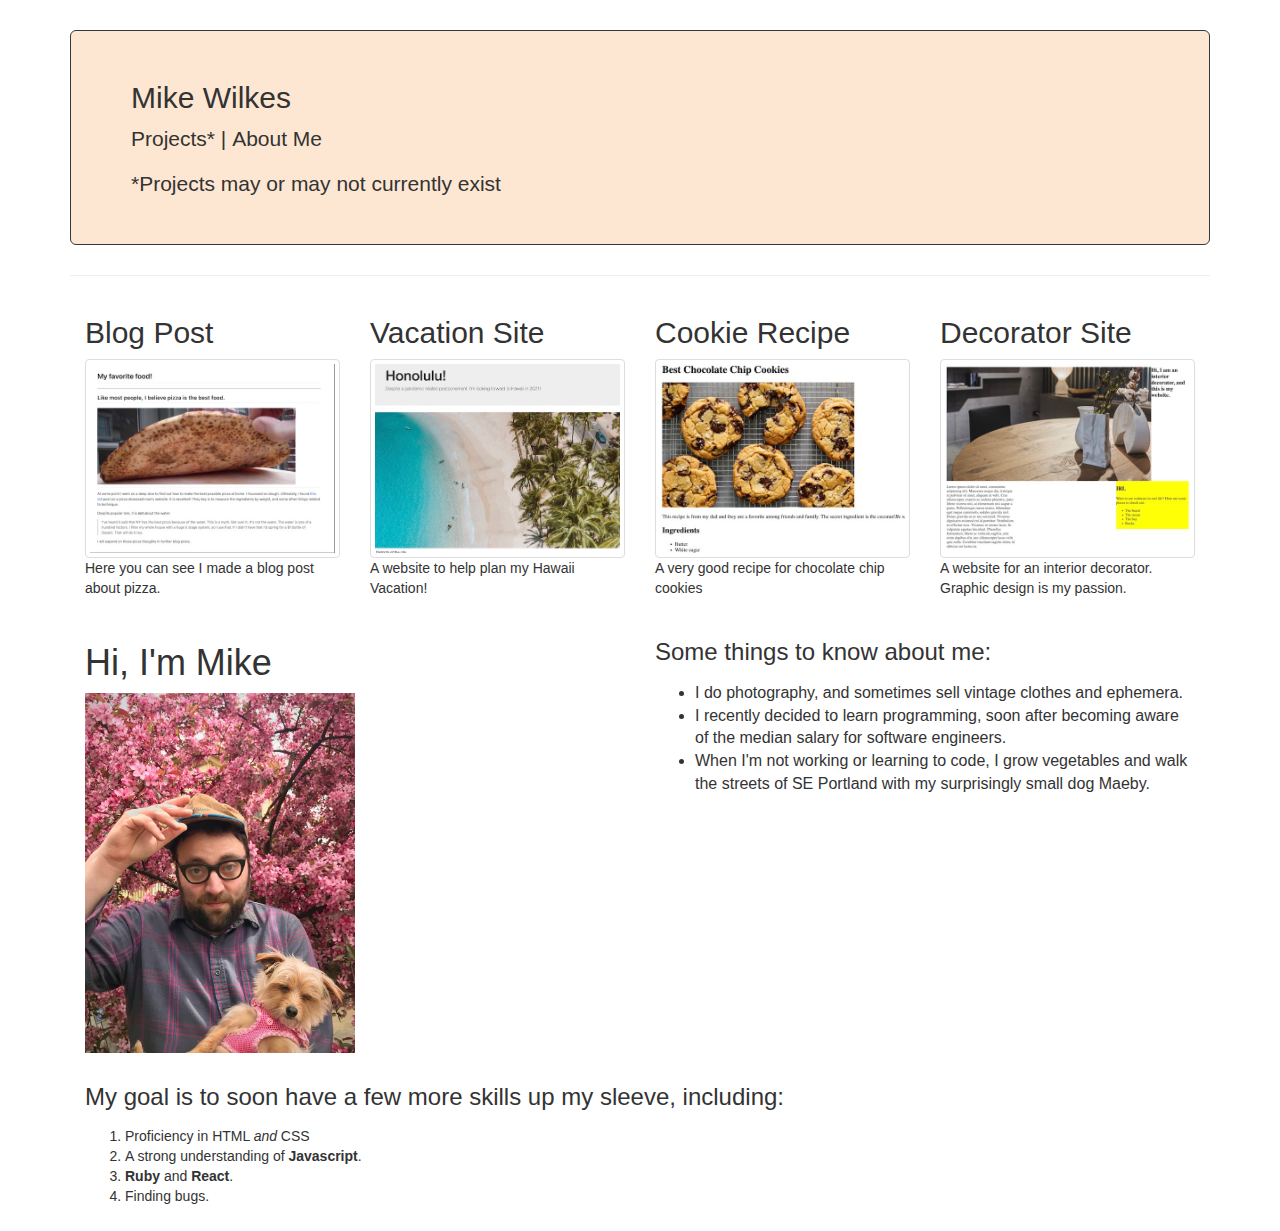
<file: index.html>
<!DOCTYPE html>
<html lang="en-US">

<head>
    <title>Mike Wilkes</title>
    <link href="css/bootstrap.css" rel="stylesheet" type="text/css" media="all">
    <link href="css/styles.css" rel="stylesheet" type="text/css" media="all">
</head>

<body>
    <div class="container">

        <div class="jumbotron">
            <h2>Mike Wilkes</h2>
            <p class="pagename">Projects* | <a href="about.html"><span class="navlink">About Me</span></a></p>
            <p>*Projects may or may not currently exist</p>
        </div>

        <hr>

        <div class="row">
            <div class="col-md-3">
                <h2>Blog Post</h2>
                <img src="./img/pizza.jpg" alt="screen shot of a blog post" class="img-thumbnail" />
                <p>Here you can see I made a blog post about pizza.</p>
            </div>
            <div class="col-md-3">
                <h2>Vacation Site</h2>
                <img src="./img/beach.jpg" alt="screen shot of vacation website" class="img-thumbnail" />
                <p>A website to help plan my Hawaii Vacation!</p>
            </div>
            <div class="col-md-3">
                <h2>Cookie Recipe</h2>
                <img src="./img/cookie-thumb.jpg" alt="screen shot of a cookie recipe" class="img-thumbnail" />
                <p>A very good recipe for chocolate chip cookies</p>
            </div>
            <div class="col-md-3">
                <h2>Decorator Site</h2>
                <img src="./img/decorator-thumb.jpg" alt="screen shot of a decorator's web page with comically bad design" class="img-thumbnail" />
                <p>A website for an interior decorator. Graphic design is my passion.</p>
            </div>
        </div>
        <div class="row">
            <div class="col-md-6">
                <H1>Hi, I'm Mike</H1>
                <img src="./img/me-0056-2.jpg" alt="picture of author with a small dog in front of a cherry tree" class="about-image" />
            </div>
            <div class="col-md-6">
                <h3 class="about">Some things to know about me:</h3>
                <ul class="about">
                    <li>I do photography, and sometimes sell vintage clothes and ephemera.</li>
                    <li>I recently decided to learn programming, soon after&nbsp;becoming aware of the median salary for
                        software engineers.</li>
                    <li>When I'm not working or learning to code, I grow vegetables and walk the streets of SE Portland
                        with my surprisingly small dog Maeby.</li>
                </ul>
            </div>
        </div>
        <div class="row">
            <div class="col-md-12">
                <h3 class="about">My goal is to soon have a few more skills up my sleeve, including:</h3>
                <ol class="about">
                    <li>Proficiency in HTML <em>and</em> CSS</li>
                    <li>A strong understanding of <strong>Javascript</strong>.</li>
                    <li><strong>Ruby</strong> and <strong>React</strong>.</li>
                    <li>Finding bugs.</li>
                </ol>
            </div>
        </div>
    </div>
</body>

</html>
</file>
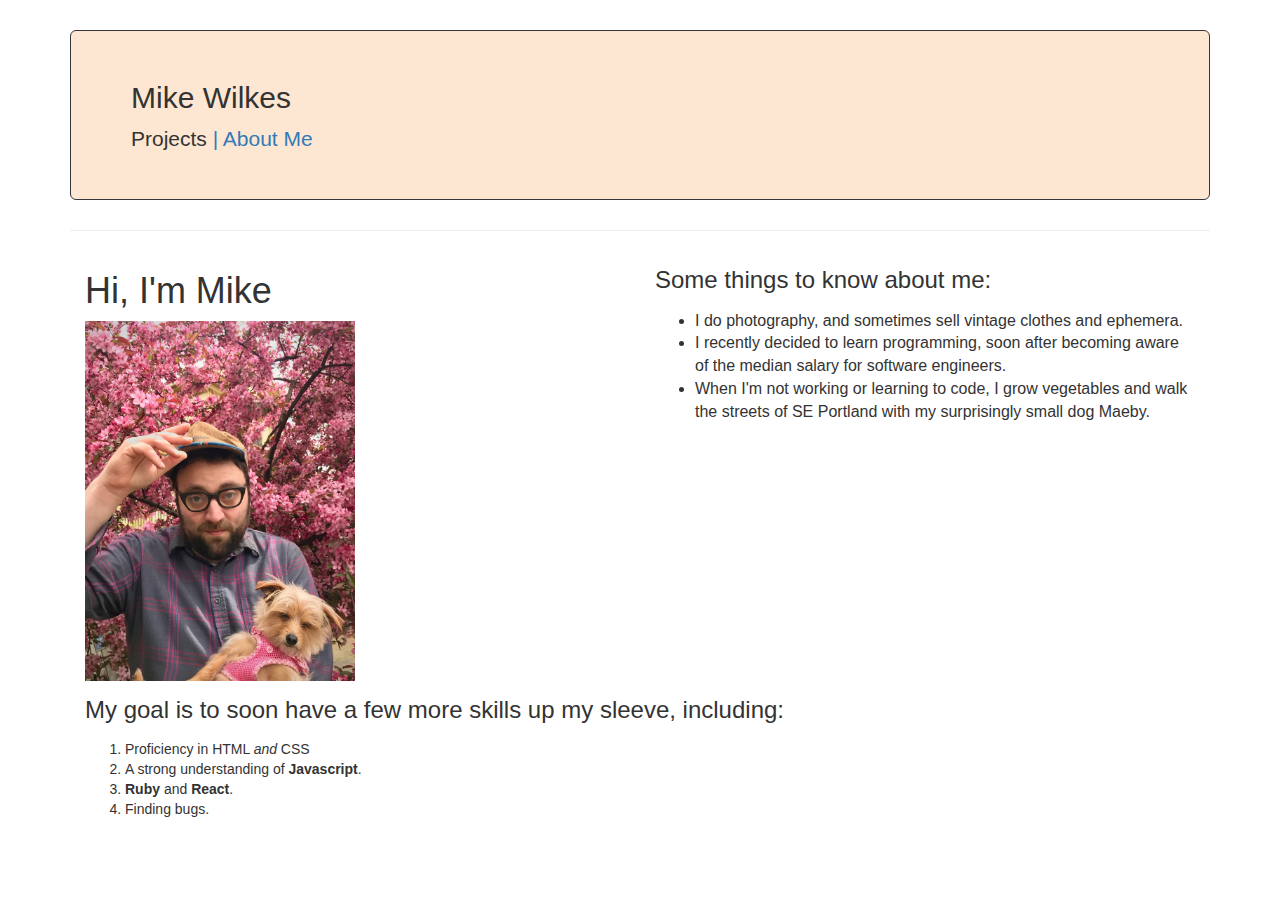
<file: about.html>
<!DOCTYPE html>
<html lang="en-US">

<head>
    <title>Mike Wilkes | About</title>
    <link href="css/bootstrap.css" rel="stylesheet" type="text/css" media="all">
    <link href="css/styles.css" rel="stylesheet" type="text/css" media="all">
</head>

<body>
    <div class="container">
        <div class="jumbotron">
            <h2>Mike Wilkes</h2>
            <p class="pagename"> <a href="index.html"><span class="navlink">Projects</span> | About Me</a></p>
        </div>
        <hr>
        <div class="row">
            <div class="col-md-6">
                <H1>Hi, I'm Mike</H1>
                <img src="./img/me-0056-2.jpg" alt="picture of author with a small dog in front of a cherry tree" class="about-image" />
            </div>
            <div class="col-md-6">
                <h3 class="about">Some things to know about me:</h3>
                <ul class="about">
                    <li>I do photography, and sometimes sell vintage clothes and ephemera.</li>
                    <li>I recently decided to learn programming, soon after&nbsp;becoming aware of the median salary for
                        software engineers.</li>
                    <li>When I'm not working or learning to code, I grow vegetables and walk the streets of SE Portland
                        with my surprisingly small dog Maeby.</li>
                </ul>
            </div>
            <div class="col-md-12">
                <h3 class="about">My goal is to soon have a few more skills up my sleeve, including:</h3>
                <ol class="about">
                    <li>Proficiency in HTML <em>and</em> CSS</li>
                    <li>A strong understanding of <strong>Javascript</strong>.</li>
                    <li><strong>Ruby</strong> and <strong>React</strong>.</li>
                    <li>Finding bugs.</li>
                </ol>

            </div>
        </div>
    </div>
</body>

</html>
</file>
<file: css/styles.css>
.jumbotron {
    margin-top: 30px;
    padding: 30px;
    background-color: #FDE7D2;
    border: 1px solid #38363B;
    border-radius: 8px;
}

p.pagename {
    font-weight: 500;
}

.navlink {
    font-weight: 400;
    color: #333;
}

.row {
    margin: 15px auto;
    width: 100%;
}

.about-image {
    width: 50%;
    height: auto;
    float: left;

}

.borders {
    border: 1px solid #dfdfdf;
    border-radius: 8px;
    margin: 10px 0;
    padding: 10px;
}

.about {
    margin: 0.67em 0;
    display: block;
}

ul.about {
    margin-top: 10px;
    font-size: 16px;
}


/* Not using at the moment.
.space {
    padding-top:50px;
}
.nav-pills {
    margin-top: 20px;
    margin-bottom: 10px;
    font-weight:500;
    font-size: 21px;
  }
  
  .container .jumbotron, .container-fluid .jumbotron {
    margin-top: 30px;
    padding-right: 30px;
    padding-left: 30px;
  */
</file>
